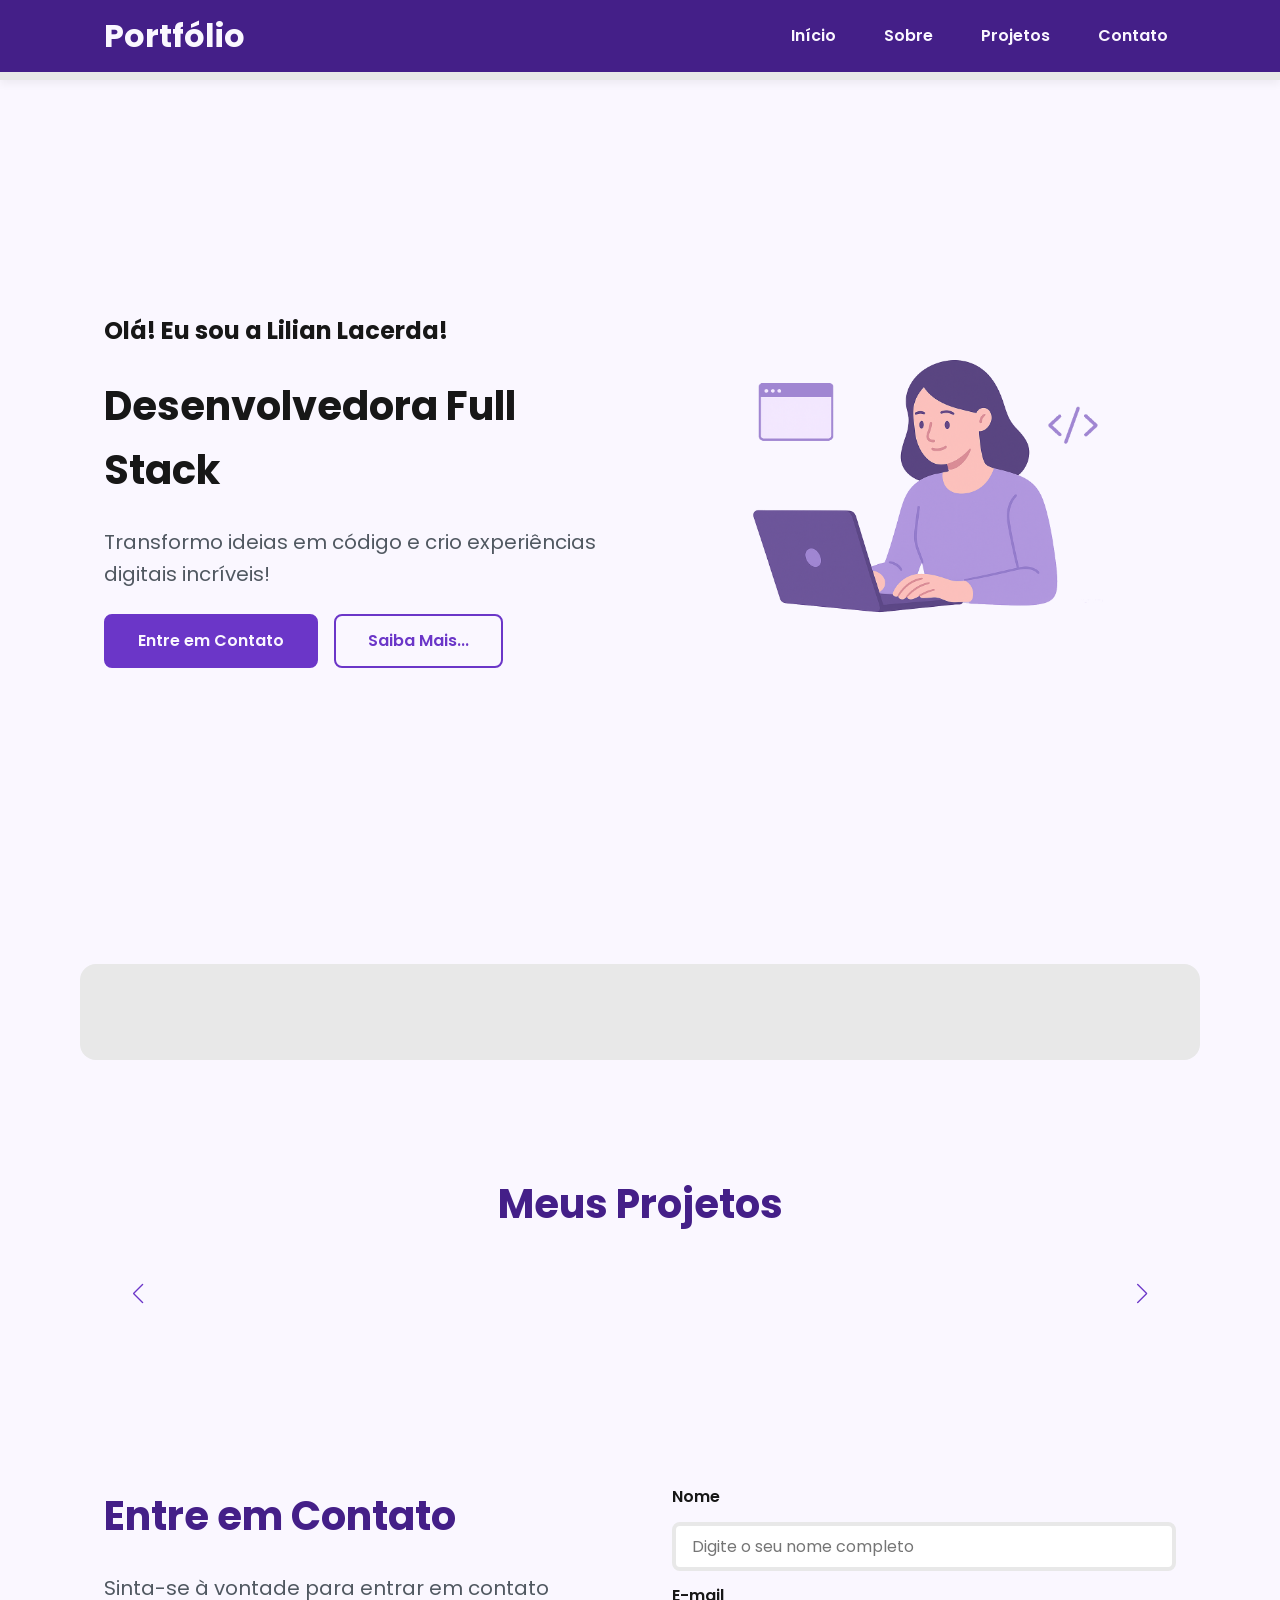
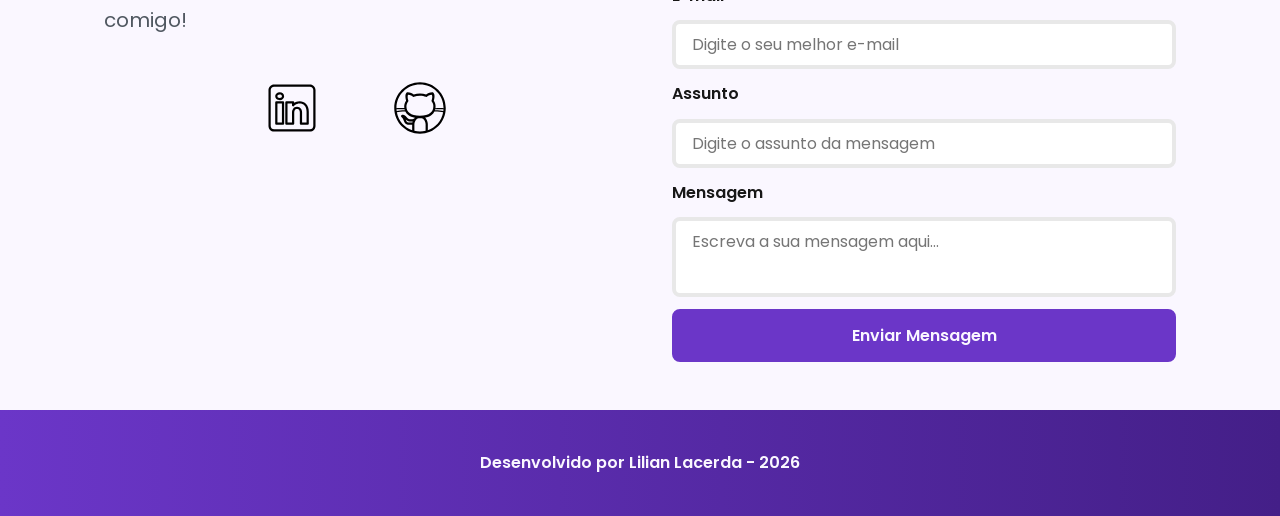
<file: index.html>
<!doctype html>
<html lang="pt-br">
  <head>
    <!-- Fontes do Google -->
    <link rel="preconnect" href="https://fonts.googleapis.com" />
    <link rel="preconnect" href="https://fonts.gstatic.com" crossorigin />

    <!-- Fonte do Google - Poppins -->
    <link
      href="https://fonts.googleapis.com/css2?family=Poppins&display=swap"
      rel="stylesheet"
    />

    <meta charset="UTF-8" />

    <meta name="viewport" content="width=device-width, initial-scale=1.0" />

    <meta name="Lilian Lacerda" content="Generation Brasil" />
    <meta
      name="description"
      content="Portfólio da Generation Brasil, 
                desenvolvedora Full Stack especializada em criar experiências 
                digitais incríveis. Conheça meus projetos e entre em contato."
    />
    <meta name="robots" content="index, follow" />

    <link rel="icon" type="image/svg+xml" href="./assets/img/favicon.svg" />

    <!-- SWIPER CSS -->
    <link
      rel="stylesheet"
      href="https://cdn.jsdelivr.net/npm/swiper@11/swiper-bundle.min.css"
    />

    <!-- Link para a Folha de estilo da página - CSS -->
    <link rel="stylesheet" href="./css/style.css" />

    <title>Portfólio Generation Brasil</title>
  </head>
  <body>
    <!-- Cabeçalho da página (header) -->
    <header>
      <div class="menu-content">
        <!-- TÍTULO -->
        <a href="index.html" id="titulo">Portfólio</a>

        <!-- MENU -->
        <nav>
          <ul class="menu-list">
            <li><a href="#hero">Início</a></li>
            <li><a href="#about">Sobre</a></li>
            <li><a href="#projects">Projetos</a></li>
            <li><a href="#contact">Contato</a></li>
          </ul>
        </nav>
      </div>
    </header>

    <!-- Seção principal da página (main)-->
    <main>
      <!-- Seção de boas vindas -->
      <section id="hero" class="section-container hero-container">
        <!-- BOAS VINDAS -->
        <article class="hero-content">
          <span>Olá! Eu sou a Lilian Lacerda!</span>
          <h1>Desenvolvedora Full Stack</h1>
          <p>
            Transformo ideias em código e crio experiências digitais incríveis!
          </p>

          <div class="buttons-container">
            <a href="#contact" class="botao">Entre em Contato</a>
            <a href="#about" class="botao-outline">Saiba Mais...</a>
          </div>
        </article>

        <!-- IMAGEM -->
        <figure class="hero-image">
          <img
            src="./assets/img/foto_dev_woman.svg"
            alt="Foto do autor"
            class="float-animation"
          />
        </figure>
      </section>

      <!-- Seção sobre o autor -->
      <section id="about" class="section-container about-container"></section>

      <!-- Seção projetos do autor -->
      <section id="projects" class="section-container projects-container">
        <h2>Meus Projetos</h2>

        <!-- Swiper Container -->
        <div class="swiper projects-swiper">
          <div class="swiper-wrapper"></div>

          <!-- Botões de navegação -->
          <div class="swiper-button-next"></div>
          <div class="swiper-button-prev"></div>

          <!-- Paginação -->
          <div class="swiper-pagination"></div>
        </div>
      </section>

      <!-- Seção formulario de contato e redes sociais -->
      <section id="contact" class="section-container contact-container">
        <!-- REDES SOCIAIS -->
        <article class="contact-info">
          <h2>Entre em Contato</h2>
          <p>Sinta-se à vontade para entrar em contato comigo!</p>

          <div class="social-container">
            <a
              href="https://www.linkedin.com/in/lilianraianylacerda/"
              target="_blank"
              class="social-icon"
              aria-label="Linkedin"
            >
              <img
                src="./assets/icons/social/linkedin.svg"
                alt="Link para o Linkedin"
              />
            </a>
            <a
              href="https://github.com/lilianlacerda/"
              target="_blank"
              class="social-icon"
              aria-label="GitHub"
            >
              <img
                src="./assets/icons/social/github.svg"
                alt="Link para o GitHub"
              />
            </a>
          </div>
        </article>

        <!-- FORMULÁRIO -->
        <form
          id="formulario"
          action="https://formsubmit.co/fd10d18e1fc6d851332c251d26538307"
          method="POST"
        >
          <input
            type="hidden"
            name="_next"
            value="https://lilianlacerda.github.io/portfolio-generation/success.html"
          />
          <input type="hidden" name="_captcha" value="false" />
          <label for="nome">Nome</label>
          <input
            id="nome"
            name="nome"
            type="text"
            placeholder="Digite o seu nome completo"
          />
          <span id="erro-nome"></span>

          <label for="email">E-mail</label>
          <input
            id="email"
            name="email"
            type="text"
            placeholder="Digite o seu melhor e-mail"
          />
          <span id="erro-email"></span>

          <label for="assunto">Assunto</label>
          <input
            id="assunto"
            name="assunto"
            type="text"
            placeholder="Digite o assunto da mensagem"
          />
          <span id="erro-assunto"></span>

          <label for="mensagem">Mensagem</label>
          <textarea
            id="mensagem"
            name="mensagem"
            placeholder="Escreva a sua mensagem aqui..."
          ></textarea>
          <span id="erro-mensagem"></span>

          <button class="botao" type="submit">Enviar Mensagem</button>
        </form>
      </section>
    </main>

    <!-- Rodapé da página (footer)-->
    <footer>Desenvolvido por Lilian Lacerda - 2026</footer>

    <!-- SWIPER JS -->
    <script src="https://cdn.jsdelivr.net/npm/swiper@11/swiper-bundle.min.js"></script>

    <!-- Script JavaScript-->
    <script src="assets/js/script.js"></script>
  </body>
</html>
</file>
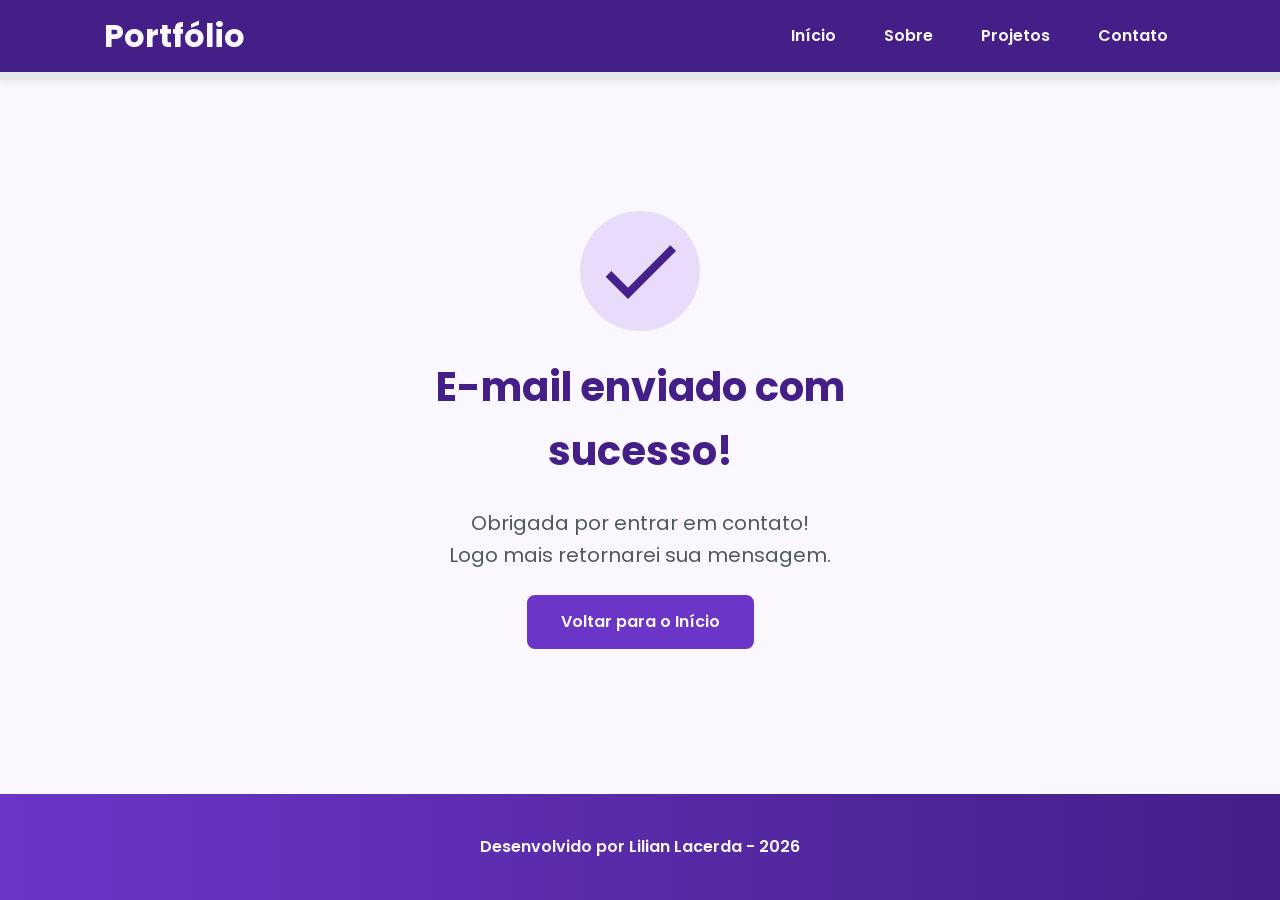
<file: success.html>
<!doctype html>
<html lang="pt-br">
  <head>
    <!-- Fontes do Google -->
    <link rel="preconnect" href="https://fonts.googleapis.com" />
    <link rel="preconnect" href="https://fonts.gstatic.com" crossorigin />

    <!-- Fonte do Google - Poppins -->
    <link
      href="https://fonts.googleapis.com/css2?family=Poppins&display=swap"
      rel="stylesheet"
    />
    <meta charset="UTF-8" />
    <meta name="viewport" content="width=device-width, initial-scale=1.0" />

    <meta name="Lilian Lacerda" content="Generation Brasil" />
    <meta
      name="description"
      content="Portfólio da Generation Brasil, 
                desenvolvedora Full Stack especializada em criar experiências 
                digitais incríveis. Conheça meus projetos e entre em contato."
    />
    <meta name="robots" content="index, follow" />

    <link rel="icon" type="image/svg+xml" href="./assets/img/favicon.svg" />

    <!-- Link para a Folha de estilo da página - CSS -->
    <link rel="stylesheet" href="./css/style.css" />

    <title>Portfólio Generation Brasil</title>
  </head>
  <body>
    <!-- Cabeçalho da Página (header) -->
    <header>
      <div class="menu-content">
        <!-- TÍTULO -->
        <a href="index.html" id="titulo">Portfólio</a>

        <!-- MENU -->
        <nav>
          <ul class="menu-list">
            <li><a href="#hero">Início</a></li>
            <li><a href="#about">Sobre</a></li>
            <li><a href="#projects">Projetos</a></li>
            <li><a href="#contact">Contato</a></li>
          </ul>
        </nav>
      </div>
    </header>

    <!-- Seção Principal da Página (main) -->
    <main>
      <!-- Mensagem de Sucesso -->
      <section class="success-container">
        <article class="success-content">
          <figure class="success-icon">
            <img
              src="./assets/img/success.svg"
              alt="Ilustração de sucesso"
              class="float-animation"
            />
          </figure>

          <h1>E-mail enviado com sucesso!</h1>
          <h2>
            Obrigada por entrar em contato! <br />Logo mais retornarei sua
            mensagem.
          </h2>

          <a class="botao" href="index.html">Voltar para o Início</a>
        </article>
      </section>
    </main>

    <!-- Rodapé da Página (footer) -->
    <footer>Desenvolvido por Lilian Lacerda - 2026</footer>
  </body>
</html>
</file>
<file: css/style.css>
* {
    margin: 0;
    padding: 0;
    box-sizing: border-box;
    font-family: 'Poppins', sans-serif;
    font-weight: 400;
    text-decoration: none;
    outline: none;
}

:root {
    /* Paleta de Cores - Purple */
    --purple-50: #f4eaff;
    --purple-100: #e9dcfa;
    --purple-200: #cdb3f0;
    --purple-300: #b186e5;
    --purple-400: #9460db;
    --purple-500: #6b36c8;
    --purple-600: #5b2ca0;
    --purple-700: #4c2177;
    --purple-800: #441f88;
    --purple-900: #2a0e4d;

    /* Cores Neutras */
    --gray-200: #e8e8e8;
    --gray-400: #505861;
    --black: #171717;
    --white: #FAF7FF;

    /* Cores de Estado */
    --error: #e63946;

    /* Sombras */
    --shadow-sm: 0 0.25rem 0.5rem rgba(0, 0, 0, 0.05);
    --shadow-md: 0 0.25rem 0.75rem rgba(107, 54, 200, 0.3);
    --shadow-lg: 0 0.5rem 1.5rem rgba(107, 54, 200, 0.2);

    /* Espaçamentos */
    --spacing-xs: 0.5rem;
    --spacing-sm: 1rem;
    --spacing-md: 1.5rem;
    --spacing-lg: 2rem;
    --spacing-xl: 3rem;
    --spacing-2xl: 4rem;

    /* Tamanhos de Fonte */
    --text-sm: 0.75rem;
    --text-base: 1rem;
    --text-lg: 1.25rem;
    --text-xl: 1.5rem;
    --text-2xl: 2rem;
    --text-3xl: 2.5rem;

    /* Border Radius */
    --radius-sm: 0.25rem;
    --radius-md: 0.5rem;
    --radius-lg: 1rem;
    --radius-xl: 2rem;
    --radius-full: 50%;

    /* Animação Padrão */
    --transition-default: all 0.3s ease;
}

html {
    scroll-behavior: smooth;
}

body {
    display: flex;
    flex-direction: column;
    min-height: 100vh;
    background-color: var(--white);
    line-height: 1.6;
    color: var(--black);
}

main {
    flex: 1;
}

.section-container {
    max-width: 70rem;
    margin: 0 auto;
    padding: var(--spacing-xl) var(--spacing-md);
    scroll-margin-top: 6rem;
}

.buttons-container {
    display: flex;
    gap: var(--spacing-sm);
}

.botao,
.botao-outline {
    display: inline-block;
    padding: 0.75rem 2rem;
    border: 0.15rem solid transparent;
    border-radius: var(--radius-md);
    font-size: var(--text-base);
    font-weight: 600;
    text-align: center;
    cursor: pointer;
    transition: var(--transition-default);
}

/* Botão preenchido (primário) */
.botao {
    border-color: var(--purple-500);
    background-color: var(--purple-500);
    color: var(--white);
}

.botao:hover {
    border-color: var(--purple-800);
    background-color: var(--purple-800);
    box-shadow: var(--shadow-md);
    transform: translateY(-0.25rem);
}

/* Botão outline (secundário) */
.botao-outline {
    border-color: var(--purple-500);
    background-color: transparent;
    color: var(--purple-500);
}

.botao-outline:hover {
    border-color: var(--purple-500);
    background-color: var(--purple-500);
    color: var(--white);
    transform: translateY(-0.25rem);
}

/* Modificador para botões pequenos (usado em projetos) */
.botao.botao-sm,
.botao-outline.botao-sm {
    min-width: 6rem;
    padding: 0.25rem var(--spacing-sm);
    border-width: 0.125rem;
    border-radius: 0.25rem;
    font-size: var(--text-sm);
}

header {
    position: sticky;
    top: 0;
    z-index: 1000;
    width: 100%;
    height: 5rem;
    border-bottom: var(--spacing-xs) solid var(--gray-200);
    background-color: var(--purple-800);
    box-shadow: var(--shadow-sm);
}

header a {
    font-weight: 600;
    color: var(--white);
    transition: color 0.3s ease;
}

header a:hover {
    color: var(--purple-100);
}

#titulo {
    font-size: var(--text-2xl);
    font-weight: 700;
}

.menu-content {
    display: flex;
    justify-content: space-between;
    align-items: center;
    max-width: 70rem;
    height: 100%;
    margin: 0 auto;
    padding: 0 var(--spacing-md);
}

.menu-list {
    display: flex;
    gap: var(--spacing-lg);
    list-style: none;
}

.menu-list a {
    padding: var(--spacing-xs);
}

.hero-container {
    display: flex;
    align-items: center;
    gap: var(--spacing-2xl);
    min-height: calc(100vh - 5rem);
}

.hero-content {
    display: flex;
    flex: 1;
    flex-direction: column;
    gap: var(--spacing-md);
}

.hero-content span {
    font-size: var(--text-xl);
    font-weight: 700;
}

.hero-content h1 {
    font-size: var(--text-3xl);
    font-weight: 700;
}

.hero-content p,
.about-content p,
.contact-info p {
    font-size: var(--text-lg);
    color: var(--gray-400);
}

.hero-image {
    display: flex;
    flex: 1;
    justify-content: center;
}

.hero-image img {
    width: 100%;
    max-width: 100%;
    border-radius: var(--radius-xl);
}

/* Animação flutuante */
@keyframes float {
    0%,
    100% {
        transform: translateY(0);
    }

    50% {
        transform: translateY(-1.25rem);
    }
}

.float-animation {
    animation: float 3s ease-in-out infinite;
}

.about-container {
    display: flex;
    align-items: center;
    gap: var(--spacing-2xl);
    margin: var(--spacing-2xl) auto;
    border-radius: var(--radius-lg);
    background-color: var(--gray-200);
}

.about-image {
    flex: 0 0 17.5rem;
}

.about-image img {
    width: 100%;
    border: 0.35rem solid var(--purple-500);
    border-radius: var(--radius-full);
    box-shadow: var(--shadow-lg);
}

.about-content h2,
.projects-container h2,
.contact-info h2 {
    margin-bottom: var(--spacing-md);
    font-size: var(--text-3xl);
    font-weight: 700;
    color: var(--purple-800);
}

.about-content p {
    margin-bottom: var(--spacing-sm);
    text-align: justify;
}

.about-buttons-data {
    display: flex;
    justify-content: space-between;
    align-items: center;
    gap: var(--spacing-lg);
    margin-top: var(--spacing-lg);
}

.about-buttons-data .botao {
    margin-right: auto;
}

.data-container {
    display: flex;
    gap: var(--spacing-lg);
    margin-top: 0;
}

.data-item {
    display: flex;
    flex-direction: column;
    align-items: center;
}

.data-number {
    font-size: var(--text-xl);
    font-weight: 700;
    text-align: center;
    color: var(--purple-500);
}

.data-label {
    font-size: var(--text-base);
    text-align: center;
    color: var(--gray-400);
}

.projects-container {
    scroll-margin-top: 3rem;
    margin: var(--spacing-2xl) auto;
    text-align: center;
}

.projects-swiper {
    position: relative;
    width: 100%;
    padding: var(--spacing-sm) var(--spacing-xl) var(--spacing-xl);
    overflow: hidden;
}

.project-card {
    display: flex;
    flex-direction: column;
    width: 100%;
    height: 100%;
    border: 0.15rem solid var(--gray-200);
    border-radius: var(--radius-lg);
    background-color: var(--white);
    box-shadow: var(--shadow-sm);
    overflow: hidden;
    transition: var(--transition-default);
}

.project-card:hover {
    box-shadow: var(--shadow-lg);
}

.project-image {
    display: flex;
    align-items: center;
    justify-content: center;
    width: 100%;
    height: 10rem;
    background: linear-gradient(135deg, var(--purple-50) 0%, var(--purple-100) 100%);
}

.project-image img {
    width: 75%;
    height: 75%;
    max-width: 7rem;
    max-height: 7rem;
    object-fit: contain;
    transition: transform 0.3s ease;
}

.project-content {
    display: flex;
    flex: 1;
    flex-direction: column;
    padding: var(--spacing-md);
    text-align: left;
}

.project-content h3 {
    margin-bottom: 0.75rem;
    font-size: var(--text-lg);
    font-weight: 700;
}

.project-content p {
    flex: 1;
    margin-bottom: var(--spacing-sm);
    font-size: var(--text-base); 
    color: var(--gray-400);
}

.project-tags {
    display: flex;
    flex-wrap: wrap;
    gap: var(--spacing-xs);
}

.tag {
    padding: 0.375rem 0.75rem;
    border-radius: var(--radius-sm);
    background-color: var(--purple-100);
    font-size: var(--text-sm);
    font-weight: 600;
    color: var(--purple-800);
}

.project-buttons {
    display: flex;
    justify-content: center;
    align-items: center;
    gap: 0.75rem;
    margin-top: var(--spacing-sm);
}

.swiper-wrapper {
    align-items: stretch;
}

.swiper-slide {
    display: flex;
    height: auto;
}

/* Botões do Swiper (navegação) */
.swiper-button-next,
.swiper-button-prev {
    width: 3rem;
    height: 3rem;
}

.swiper-button-next:after,
.swiper-button-prev:after {
    font-size: var(--text-lg);
    color: var(--purple-500);
}

.swiper-button-next:hover:after,
.swiper-button-prev:hover:after {
    color: var(--purple-800);
}

/* Indicadores de paginação */
.swiper-pagination-bullet {
    width: 0.75rem;
    height: 0.75rem;
    background-color: var(--gray-200);
    opacity: 1;
}

.swiper-pagination-bullet-active {
    width: var(--spacing-lg);
    border-radius: var(--radius-sm);
    background-color: var(--purple-500);
}

.contact-container {
    display: grid;
    grid-template-columns: 1fr 1fr;
    gap: var(--spacing-2xl);
}

.contact-info h2 {
    margin-bottom: var(--spacing-md);
}

.contact-info p {
    margin-bottom: var(--spacing-lg);
}

.social-container {
    display: flex;
    justify-content: center;
    gap: var(--spacing-xl);
}

.social-icon {
    width: 5rem;
    height: 5rem;
    padding: 0.75rem;
    border-radius: var(--radius-md);
    transition: var(--transition-default);
}

.social-icon img {
    width: 100%;
    filter: brightness(0) saturate(100%);
    transition: filter 0.3s ease;
}

.social-icon:hover img {
    filter: brightness(0) 
            saturate(100%) 
            invert(42%) 
            sepia(93%) 
            saturate(1352%) 
            hue-rotate(243deg) 
            brightness(79%) 
            contrast(91%);
}

/* Formulário */
form {
    display: flex;
    flex-direction: column;
    gap: 0.75rem;
}

form label {
    font-size: var(--text-base);
    font-weight: 600;
}

form input,
form textarea {
    width: 100%;
    padding: 0.5rem var(--spacing-sm);
    border: 0.25rem solid var(--gray-200);
    border-radius: var(--radius-md);
    font-family: inherit;
    font-size: var(--text-base);
    transition: border-color 0.3s ease;
}

form input:focus,
form textarea:focus {
    border-color: var(--purple-500);
    outline: none;
}

form textarea {
    min-height: 5rem;
    resize: none;
}

form span {
    margin-top: -0.75rem;
    font-size: var(--text-sm);
    color: var(--error);
}

footer {
    padding: 2.5rem;
    background: linear-gradient(to right, var(--purple-500), var(--purple-800));
    font-weight: 600;
    text-align: center;
    color: var(--white);
}

.success-container {
    display: flex;
    flex-direction: column;
    justify-content: center;
    align-items: center;
    width: 100%;
    min-height: calc(100vh - 12.5rem);
    padding: var(--spacing-xl) var(--spacing-md);
}

.success-content {
    display: flex;
    flex-direction: column;
    align-items: center;
    gap: var(--spacing-md);
    max-width: 37.5rem;
    text-align: center;
}

.success-content h1 {
    font-size: var(--text-3xl);
    font-weight: 700;
    color: var(--purple-800);
}

.success-content h2 {
    font-size: var(--text-lg);
    color: var(--gray-400);
}

.success-icon {
    display: flex;
    align-items: center;
    justify-content: center;
    width: 7.5rem;
    height: 7.5rem;
    border-radius: var(--radius-full);
    background-color: var(--purple-100);
}

.success-icon img {
    width: 6rem;
    height: 6rem;
    filter: brightness(0) 
            saturate(100%) 
            invert(11%) 
            sepia(69%) 
            saturate(3759%) 
            hue-rotate(256deg) 
            brightness(101%) 
            contrast(96%);
}






@media screen and (max-width: 1024px) {
   
    /* Layout */
    .section-container {
        padding: var(--spacing-lg) var(--spacing-md);
    }

    /* Tipografia */
    .section-container h1 {
        font-size: var(--text-3xl);
    }

    .section-container h2 {
        font-size: var(--text-2xl);
    }

    .section-container p  {
        font-size: var(--text-base);
    }

    .section-container span {
        font-size: var(--text-lg);
    }

    .success-content h1 {
        font-size: var(--text-3xl);
    }

    .success-content h2 {
        font-size: var(--text-lg); 
    }

    /* Header - Oculta menu em telas pequenas */
    @media (max-width: 768px) {
        .menu-list {
            display: none;
        }
    }

    /* Hero */
    .hero-container {
        flex-direction: column-reverse;
        gap: var(--spacing-lg);
        min-height: 60vh;
        text-align: center;
    }

    .hero-content,
    .hero-image {
        width: 90%;
    }

    .hero-image img {
        object-fit: cover;
    }

    .buttons-container {
        justify-content: center;
        width: 100%;
    }

    .hero-container .botao,
    .hero-container .botao-outline {
        padding: 0.75rem 1.5rem;
        font-size: var(--text-base);
        white-space: nowrap;
    }

    /* About */
    .about-container {
        flex-direction: column;
        gap: var(--spacing-md);
        margin: var(--spacing-lg);
        padding: var(--spacing-lg);
    }

    .about-image {
        flex: 0 0 auto;
        width: 100%;
        display: flex;
        justify-content: center;
    }

    .about-image img {
        max-width: 16rem;
        width: 100%;
    }

    .about-content {
        width: 100%;
    }

    .about-buttons-data {
        flex-direction: column;
        gap: var(--spacing-md);
        align-items: stretch;
    }

    .about-buttons-data .botao {
        margin-right: 0;
    }

    .data-container {
        justify-content: center;
        width: 100%;
    }

    /* Projects */
    .projects-container {
        margin: var(--spacing-lg) auto 0;
    }

    .projects-swiper {
        margin: 0;
        padding: var(--spacing-sm) var(--spacing-lg) 2.5rem;
    }

    .project-card {
        width: 100%;
        height: 30rem;
        min-height: 30rem;
        max-height: 30rem;
        max-width: 100%;
    }

    .project-content {
        display: flex;
        flex-direction: column;
        justify-content: space-between;
        height: 100%;
    }

    .project-content p {
        flex: 1;
        overflow: hidden;
    }

    .project-tags {
        min-height: 2.5rem;
        align-items: flex-start;
    }

    .swiper-wrapper {
        align-items: stretch;
    }

    .swiper-slide {
        display: flex;
        justify-content: center;
        align-items: stretch;
        height: auto;
    }

    .swiper-button-next,
    .swiper-button-prev {
        display: none;
    }

    /* Contact */
    .contact-container {
        grid-template-columns: 1fr;
        gap: var(--spacing-lg);
        width: 90%;
        margin: 0 auto;
    }

    /* Success Page */
    .success-container {
        padding: var(--spacing-xl) var(--spacing-md);
        min-height: calc(100vh - 10rem);
    }

    .success-content {
        gap: var(--spacing-lg);
        max-width: 35rem;
    }

    .success-icon {
        width: 6rem;
        height: 6rem;
    }

    .success-icon img {
        width: 5rem;
        height: 5rem;
    }
}





@media screen and (max-width: 480px) {

    /* Layout */
    .section-container {
        padding: var(--spacing-md) var(--spacing-sm);
    }

    /* Tipografia Mobile */
    .section-container h1 {
        font-size: var(--text-xl);
    }

    .section-container h2 {
        font-size: var(--text-xl);
    }

    .section-container p {
        font-size: var(--text-base);
    }

    .section-container span {
        font-size: var(--text-lg);
    }

    .success-content h1 {
        font-size: var(--text-xl);
    }

    .success-content h2 {
        font-size: var(--text-base);
    }

    /* Header */
    #titulo {
        font-size: var(--text-xl);
    }

    .menu-list {
        display: none;
    }

    /* Hero */
    .hero-container {
        gap: var(--spacing-sm);
    }

    .hero-content {
        gap: var(--spacing-xs);
        width: 100%;
    }

    .buttons-container {
        flex-direction: column;
        gap: 0.75rem;
        width: 100%;
    }

    .buttons-container .botao,
    .buttons-container .botao-outline {
        width: 100%;
    }

    .hero-container .botao,
    .hero-container .botao-outline {
        padding: 0.75rem 1rem;
        font-size: var(--text-base);
        white-space: nowrap;
    }

    .hero-image {
        width: 100%;
    }

    .hero-image img {
        max-width: 20rem;
    }

    /* About */
    .about-container {
        margin: var(--spacing-lg) 0.5rem;
        padding: var(--spacing-md);
    }

    .about-image img {
        max-width: 14rem;
    }

    .about-buttons-data .botao,
    .about-buttons-data .botao-outline {
        width: 100%;
        padding: 0.75rem var(--spacing-lg);
        font-size: var(--text-base);
        text-align: center;
    }

    .data-number {
        font-size: var(--text-lg);
    }

    .data-label {
        font-size: var(--text-sm);
    }

    /* Projects */
    .projects-container {
        margin: var(--spacing-lg) auto 0;
    }

    .projects-swiper {
        position: relative;
        margin: 0;
        padding: var(--spacing-sm) 0 2rem 0;
        overflow: visible;
    }

    .project-card {
        width: 100%;
        height: 20rem;
        max-width: 20rem;
    }

    .project-image {
        height: 10rem;
    }

    .project-content {
        padding: var(--spacing-md);
    }

    .project-content h3 {
        font-size: var(--text-lg);
    }

    .project-content p {
        font-size: var(--text-base);
    }

    /* Contact */
    .contact-container {
        width: 100%;
    }

    .contact-info p {
        margin-bottom: var(--spacing-md);
    }

    .social-container {
        flex-wrap: wrap;
        gap: var(--spacing-lg);
        margin-bottom: var(--spacing-xs);
    }

    .social-icon {
        width: 4rem;
        height: 4rem;
    }

    /* Formulário */
    form {
        gap: var(--spacing-sm);
    }

    form label {
        font-size: var(--text-base);
    }

    form input,
    form textarea {
        padding: 0.75rem;
        font-size: var(--text-base);
    }

    form button {
        padding: 0.75rem var(--spacing-md);
        font-size: var(--text-base);
    }

    /* Footer */
    footer {
        padding: var(--spacing-md) var(--spacing-sm);
        font-size: var(--text-sm);
    }
    
    /* Success Page */
    .success-container {
        padding: var(--spacing-lg) var(--spacing-sm);
        min-height: calc(100vh - 8rem);
    }

    .success-content {
        gap: var(--spacing-md);
        max-width: 100%;
        padding: 0 var(--spacing-sm);
    }

    .success-icon {
        width: 5rem;
        height: 5rem;
    }

    .success-icon img {
        width: 4rem;
        height: 4rem;
    }

    .success-content .botao {
        width: 100%;
        max-width: 20rem;
        padding: 0.75rem var(--spacing-lg);
    }

}
</file>
